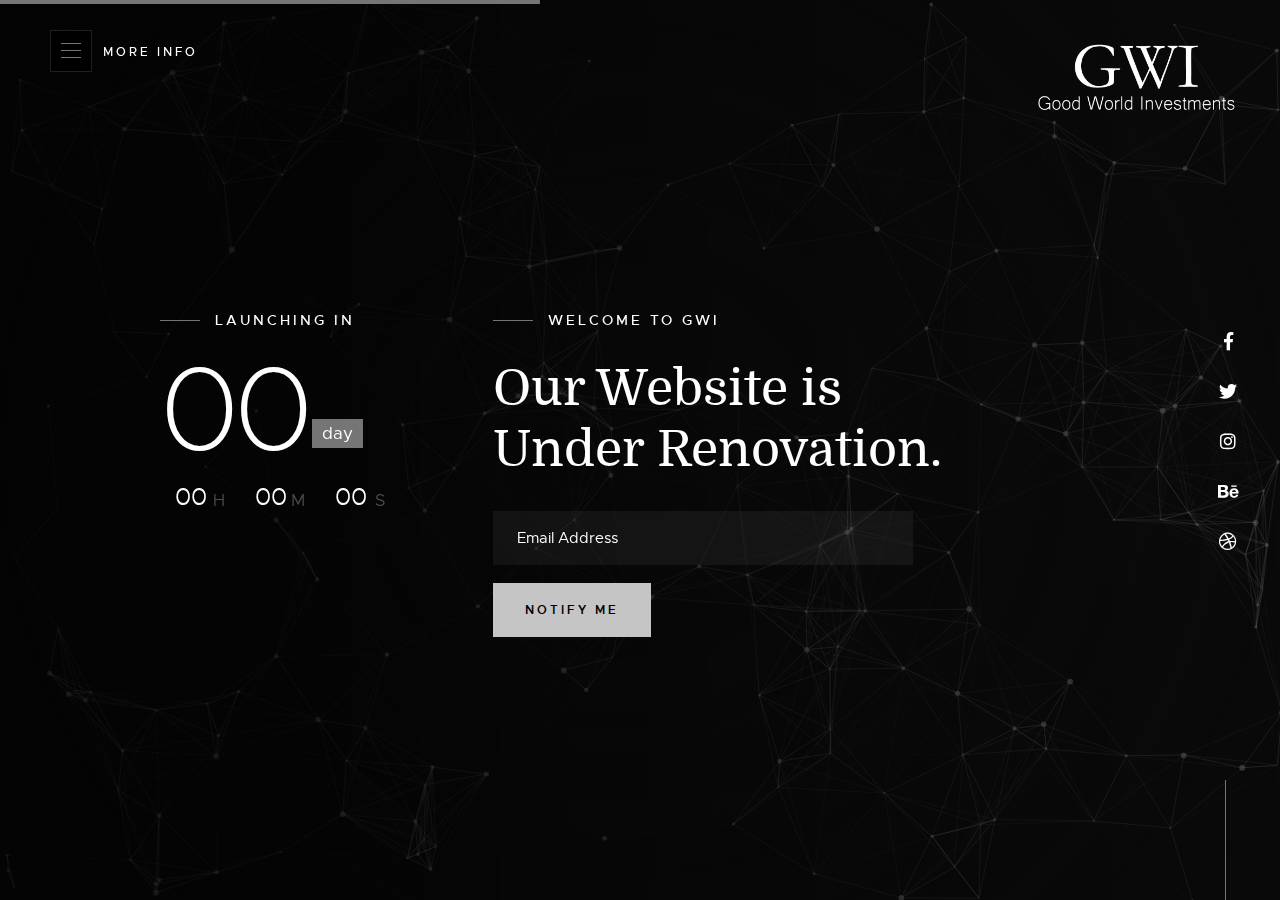
<file: index-particles.html>
﻿<!DOCTYPE html>
<html class="no-js" lang="en">
<head>

    <!--- basic page needs
    ================================================== -->
    <meta charset="utf-8">
    <title>GWI </title>
    <meta name="description" content="">
    <meta name="author" content="">

    <!-- mobile specific metas
    ================================================== -->
    <meta name="viewport" content="width=device-width, initial-scale=1">

    <!-- CSS
    ================================================== -->
    <link rel="stylesheet" href="css/base.css">
    <link rel="stylesheet" href="css/vendor.css">
    <link rel="stylesheet" href="css/main.css">

    <!-- script
    ================================================== -->
    <script src="js/modernizr.js"></script>
    <script src="js/pace.min.js"></script>

    <!-- favicons
    ================================================== -->
    <link rel="shortcut icon" href="favicon.ico" type="image/x-icon">
    <link rel="icon" href="favicon.ico" type="image/x-icon">

</head>

<body>

    <!-- home
    ================================================== -->
    <main class="s-home s-home--particles">

        <div id="particles-js" class="home-particles"></div>

        <div class="gradient-overlay"></div>

        <div class="home-content">

            <div class="home-logo">
                <a href="index-particles.html">
                    <img src="images/logo.png" alt="Homepage">
                </a>
            </div>

            <div class="row home-content__main">

                <div class="col-eight home-content__text pull-right">
                    <h3>Welcome to GWI</h3>

                    <h1>
                        Our Website is <br>
                        Under Renovation. <br>
                    </h1>


                    <div class="home-content__subscribe">

                        <form action="https://formsubmit.co/info@goodworldinvestments.com" method="POST" id="m-form" class="group">
                            <!--<input type="text" name="name" required>-->
                            <input type="email" name="email" required id="m-email" placeholder="Email Address">
                            <button type="submit">Notify Me</button>
                            <input type="hidden" name="_next" value="https://www.goodworldinvestments.com/index-particles.html">
                            <input type="hidden" name="_captcha" value="false">
                        </form>

                    </div>
                </div>  <!-- end home-content__text -->

                <div class="col-four home-content__counter">
                    <h3>Launching In</h3>

                    <div class="home-content__clock">
                        <div class="top">
                            <div class="time days">
                                325
                                <span>Days</span>
                            </div>
                        </div>
                        <div class="time hours">
                            09
                            <span>H</span>
                        </div>
                        <div class="time minutes">
                            54
                            <span>M</span>
                        </div>
                        <div class="time seconds">
                            30
                            <span>S</span>
                        </div>
                    </div>  <!-- end home-content__clock -->
                </div>  <!-- end home-content__counter -->

            </div>  <!-- end home-content__main -->

            <ul class="home-social">
                <li>
                    <a href="#0"><i class="fab fa-facebook-f" aria-hidden="true"></i><span>Facebook</span></a>
                </li>
                <li>
                    <a href="#0"><i class="fab fa-twitter" aria-hidden="true"></i><span>Twiiter</span></a>
                </li>
                <li>
                    <a href="#0"><i class="fab fa-instagram" aria-hidden="true"></i><span>Instagram</span></a>
                </li>
                <li>
                    <a href="#0"><i class="fab fa-behance" aria-hidden="true"></i><span>Behance</span></a>
                </li>
                <li>
                    <a href="#0"><i class="fab fa-dribbble" aria-hidden="true"></i><span>Dribbble</span></a>
                </li>
            </ul> <!-- end home-social -->
            <!--<div class="row home-copyright">
                <span>Copyright Count 2018</span>
                <span>Design by <a href="https://www.styleshout.com/">styleshout</a></span>
            </div>-->
            <!-- end home-copyright -->


            <div class="home-content__line"></div>

        </div> <!-- end home-content -->

    </main> <!-- end s-home -->
    <!-- info
    ================================================== -->
    <a class="info-toggle" href="#0">
        <span class="info-menu-icon"></span>
    </a>

    <div class="s-info">


        <div class="row info-wrapper">

            <div class="col-seven tab-full info-main">
                <div class="row">

                    <h1>We are GWI. We make awesome stuff.</h1>

                </div>
                <div class="container">
                    <div class="row">
                        <div class="col-four">

                            <div class="home-content__text">
                                <img src="images/demo/cons.png" alt="" >


                                <h4>

                                    Investment Consultancy


                                </h4>
                            </div>
                        </div>

                        <div class="col-four">

                            <div class="home-content__text">
                                <img src="images/demo/grow.png" alt="" >



                                <h4>

                                    Company <br />
                                    Valuation


                                </h4>
                            </div>
                        </div>

                        <div class="col-four">

                            <div class="home-content__text">
                                <img src="images/demo/on.png" alt="" >


                                <h4>

                                    International Business Development


                                </h4>
                            </div>
                        </div>
                        <div class="col-four">

                            <div class="home-content__text">
                                <img src="images/demo/acq.png" alt="">


                                <h4>

                                    Merging & Acquisation


                                </h4>
                            </div>
                        </div>
                        <div class="col-four">

                            <div class="home-content__text">
                                <img src="images/demo/ag.png" alt="" >


                                <h4>

                                    Real Estate Developer


                                </h4>
                            </div>
                        </div>
                    </div>



                </div>
            </div>

            <div class="col-four tab-full pull-right info-contact">

                <div class="info-block">
                    <h3>Start A Conversation</h3>
                    <p>
                        <a href="mailto:info@goodworldinvestments.com" class="info-email">info@goodworldinvestments.com</a><br>
                        <a href="tel:+18587338912" class="'info-phone">+1.858.733.8912</a>
                    </p>
                </div>

                <div class="info-block">
                    <h3>Visit Our Office</h3>

                    <p class="info-address">
                        1600 Amphitheatre Parkway<br>
                        Mountain View, CA<br>
                        94043 US
                    </p>
                </div>

                <div class="info-block">
                    <h3>Find Us On</h3>

                    <ul class="info-social">
                        <li>
                            <a href="#0">
                                <i class="fab fa-facebook" aria-hidden="true"></i>
                                <span>Facebook</span>
                            </a>
                        </li>
                        <li>
                            <a href="#0">
                                <i class="fab fa-twitter" aria-hidden="true"></i>
                                <span>Twiiter</span>
                            </a>
                        </li>
                        <li>
                            <a href="#0">
                                <i class="fab fa-instagram" aria-hidden="true"></i>
                                <span>Instagram</span>
                            </a>
                        </li>
                        <li>
                            <a href="#0">
                                <i class="fab fa-behance" aria-hidden="true"></i>
                                <span>Behance</span>
                            </a>
                        </li>
                        <li>
                            <a href="#0">
                                <i class="fab fa-dribbble" aria-hidden="true"></i>
                                <span>Dribbble</span>
                            </a>
                        </li>
                    </ul>
                </div>

            </div>  <!-- end info contact -->

        </div> <!-- end s-info -->
        <!-- preloader
        ================================================== -->
        <div id="preloader">
            <div id="loader">
                <div class="line-scale-pulse-out">
                    <div></div>
                    <div></div>
                    <div></div>
                    <div></div>
                    <div></div>
                </div>
            </div>
        </div>

        <!-- Java Script
        ================================================== -->
        <script src="js/jquery-3.2.1.min.js"></script>
        <script src="js/plugins.js"></script>
        <script src="js/polygons.js"></script>
        <script src="js/main.js"></script>

</body>

</html>
</file>
<file: css/base.css>
/* =================================================================== 
 *
 *  Count v1.0 Base Stylesheet
 *  04-16-2018
 *  ------------------------------------------------------------------
 *
 *  TOC:
 *  # imports 
 *  # normalize
 *  # basic/base setup styles
 *    ## media
 *    ## typography resets
 *    ## links     
 *    ## inputs
 *  # grid
 *    ## medium size devices
 *    ## tablets 
 *    ## mobile devices
 *    ## small mobile devices
 *  # block grids
 *    ## medium size devices
 *    ## tablets
 *    ## mobile devices
 *    ## small mobile devices
 *  # MISC
 *
 * =================================================================== */


/* ===================================================================
 * # imports - (_imports.scss)
 *
 * ------------------------------------------------------------------- */
@import url("font-awesome/css/fontawesome-all.css");
@import url("fonts.css");


/* ===================================================================
 * # normalize - (_normalize.scss)
 * normalize.css v5.0.0 | MIT License | 
 * github.com/necolas/normalize.css
 *
 * ------------------------------------------------------------------- */
html {
  font-family: sans-serif;
  line-height: 1.15;
  -ms-text-size-adjust: 100%;
  -webkit-text-size-adjust: 100%;
}

body {
  margin: 0;
}

article,
aside,
footer,
header,
nav,
section {
  display: block;
}

h1 {
  font-size: 2em;
  margin: 0.67em 0;
}

figcaption,
figure,
main {
  display: block;
}

figure {
  margin: 1em 40px;
}

hr {
  box-sizing: content-box;
  height: 0;
  overflow: visible;
}

pre {
  font-family: monospace, monospace;
  font-size: 1em;
}

a {
  background-color: transparent;
  -webkit-text-decoration-skip: objects;
}

a:active,
a:hover {
  outline-width: 0;
}

abbr[title] {
  border-bottom: none;
  text-decoration: underline;
  text-decoration: underline dotted;
}

b,
strong {
  font-weight: inherit;
}

b,
strong {
  font-weight: bolder;
}

code,
kbd,
samp {
  font-family: monospace, monospace;
  font-size: 1em;
}

dfn {
  font-style: italic;
}

mark {
  background-color: #ff0;
  color: #000;
}

small {
  font-size: 80%;
}

sub,
sup {
  font-size: 75%;
  line-height: 0;
  position: relative;
  vertical-align: baseline;
}

sub {
  bottom: -0.25em;
}

sup {
  top: -0.5em;
}

audio,
video {
  display: inline-block;
}

audio:not([controls]) {
  display: none;
  height: 0;
}

img {
  border-style: none;
}

svg:not(:root) {
  overflow: hidden;
}

button,
input,
optgroup,
select,
textarea {
  font-family: sans-serif;
  font-size: 100%;
  line-height: 1.15;
  margin: 0;
}

button,
input {
  overflow: visible;
}

button,
select {
  text-transform: none;
}

button,
html [type="button"],
[type="reset"],
[type="submit"] {
  -webkit-appearance: button;
}

button::-moz-focus-inner,
[type="button"]::-moz-focus-inner,
[type="reset"]::-moz-focus-inner,
[type="submit"]::-moz-focus-inner {
  border-style: none;
  padding: 0;
}

button:-moz-focusring,
[type="button"]:-moz-focusring,
[type="reset"]:-moz-focusring,
[type="submit"]:-moz-focusring {
  outline: 1px dotted ButtonText;
}

fieldset {
  border: 1px solid #c0c0c0;
  margin: 0 2px;
  padding: 0.35em 0.625em 0.75em;
}

legend {
  box-sizing: border-box;
  color: inherit;
  display: table;
  max-width: 100%;
  padding: 0;
  white-space: normal;
}

progress {
  display: inline-block;
  vertical-align: baseline;
}

textarea {
  overflow: auto;
}

[type="checkbox"],
[type="radio"] {
  box-sizing: border-box;
  padding: 0;
}

[type="number"]::-webkit-inner-spin-button,
[type="number"]::-webkit-outer-spin-button {
  height: auto;
}

[type="search"] {
  -webkit-appearance: textfield;
  outline-offset: -2px;
}

[type="search"]::-webkit-search-cancel-button,
[type="search"]::-webkit-search-decoration {
  -webkit-appearance: none;
}

::-webkit-file-upload-button {
  -webkit-appearance: button;
  font: inherit;
}

details,
menu {
  display: block;
}

summary {
  display: list-item;
}

canvas {
  display: inline-block;
}

template {
  display: none;
}

[hidden] {
  display: none;
}


/* ===================================================================
 * # basic/base setup styles - (_basic.scss) 
 *
 * ------------------------------------------------------------------- */
html {
  font-size: 62.5%;
  box-sizing: border-box;
}

*,
*::before,
*::after {
  box-sizing: inherit;
}

body {
  font-weight: normal;
  line-height: 1;
  word-wrap: break-word;
  text-rendering: optimizeLegibility;
  -webkit-overflow-scrolling: touch;
  -webkit-text-size-adjust: none;
}

body,
input,
button {
  -moz-osx-font-smoothing: grayscale;
  -webkit-font-smoothing: antialiased;
}

/* ------------------------------------------------------------------- 
 * ## media - (_basic.scss) 
 * ------------------------------------------------------------------- */
img,
video {
  max-width: 100%;
  height: auto;
}

/* ------------------------------------------------------------------- 
 * ## typography resets - (_basic.scss) 
 * ------------------------------------------------------------------- */
div, dl, dt, dd, ul, ol, li, h1, h2, h3, h4, h5, h6, pre, form, p, blockquote, th, td {
  margin: 0;
  padding: 0;
}

h1, h2, h3, h4, h5, h6 {
  -webkit-font-smoothing: auto;
  -webkit-font-smoothing: antialiased;
  -webkit-font-variant-ligatures: common-ligatures;
  -moz-font-variant-ligatures: common-ligatures;
  font-variant-ligatures: common-ligatures;
  text-rendering: optimizeLegibility;
}

em,
i {
  font-style: italic;
  line-height: inherit;
}

strong,
b {
  font-weight: bold;
  line-height: inherit;
}

small {
  font-size: 60%;
  line-height: inherit;
}

ol,
ul {
  list-style: none;
}

li {
  display: block;
}

/* ------------------------------------------------------------------- 
 * ## links - (_basic.scss) 
 * ------------------------------------------------------------------- */
a {
  text-decoration: none;
  line-height: inherit;
}

a img {
  border: none;
}

/* ------------------------------------------------------------------- 
 * ## inputs - (_basic.scss) 
 * ------------------------------------------------------------------- */
fieldset {
  margin: 0;
  padding: 0;
}

input[type="email"],
input[type="number"],
input[type="search"],
input[type="text"],
input[type="tel"],
input[type="url"],
input[type="password"],
textarea {
    width: 100%;
    height: 5.4rem;
    font-size: 1.5rem;
    line-height: 3rem;
    padding: 1.2rem 170px 1.2rem 24px;
    background: rgba(255, 255, 255, 0.05);
    color: #FFFFFF;
    margin-bottom: 1.8rem;
}

/* ===================================================================
 * # grid - (_grid.scss)
 *
 * ------------------------------------------------------------------- */
.row {
  width: 94%;
  max-width: 1200px;
  margin: 0 auto;
}

.row:after {
  content: "";
  display: table;
  clear: both;
}

.row .row {
  width: auto;
  max-width: none;
  margin-left: -20px;
  margin-right: -20px;
}

/* column blocks
 * -------------------------------------- */
[class*="col-"] {
  float: left;
  padding: 0 20px;
}

[class*="col-"] + [class*="col-"].end {
  float: right;
}

/* column width classes 
 * -------------------------------------- */
.col-one {
  width: 8.33333%;
}

.col-two,
.col-1-6 {
  width: 16.66667%;
}

.col-three,
.col-1-4 {
  width: 25%;
}

.col-four,
.col-1-3 {
  width: 33.33333%;
}

.col-five {
  width: 41.66667%;
}

.col-six,
.col-1-2 {
  width: 50%;
}

.col-seven {
  width: 58.33333%;
}

.col-eight,
.col-2-3 {
  width: 66.66667%;
}

.col-nine,
.col-3-4 {
  width: 75%;
}

.col-ten,
.col-5-6 {
  width: 83.33333%;
}

.col-eleven {
  width: 91.66667%;
}

.col-twelve,
.col-full {
  width: 100%;
}

/* ------------------------------------------------------------------- 
 * ## medium size devices - (_grid.scss)
 * ------------------------------------------------------------------- */
@media only screen and (max-width:1200px) {
  .row .row {
    margin-left: -15px;
    margin-right: -15px;
  }

  [class*="col-"] {
    padding: 0 15px;
  }

  .md-one {
    width: 8.33333%;
  }

  .md-two,
  .md-1-6 {
    width: 16.66667%;
  }

  .md-three,
  .md-1-4 {
    width: 25%;
  }

  .md-four,
  .md-1-3 {
    width: 33.33333%;
  }

  .md-five {
    width: 41.66667%;
  }

  .md-six,
  .md-1-2 {
    width: 50%;
  }

  .md-seven {
    width: 58.33333%;
  }

  .md-eight,
  .md-2-3 {
    width: 66.66667%;
  }

  .md-nine,
  .md-3-4 {
    width: 75%;
  }

  .md-ten,
  .md-5-6 {
    width: 83.33333%;
  }

  .md-eleven {
    width: 91.66667%;
  }

  .md-twelve,
  .md-full {
    width: 100%;
  }

}

/* ------------------------------------------------------------------- 
 * ## tablets - (_grid.scss)
 * ------------------------------------------------------------------- */
@media only screen and (max-width:800px) {
  .row {
    width: 90%;
  }

  .tab-1-4 {
    width: 25%;
  }

  .tab-1-3 {
    width: 33.33333%;
  }

  .tab-1-2 {
    width: 50%;
  }

  .tab-2-3 {
    width: 66.66667%;
  }

  .tab-3-4 {
    width: 75%;
  }

  .tab-full {
    width: 100%;
  }

  .hide-on-tablet {
    display: none;
  }

}

/* ------------------------------------------------------------------- 
 * ## mobile devices - (_grid.scss)
 * ------------------------------------------------------------------- */
@media only screen and (max-width:600px) {
  .row {
    width: auto;
    padding-left: 25px;
    padding-right: 25px;
  }

  .row .row {
    margin-left: -10px;
    margin-right: -10px;
    padding-left: 0;
    padding-right: 0;
  }

  [class*="col-"] {
    padding: 0 10px;
  }

  .mob-1-4 {
    width: 25%;
  }

  .mob-1-3 {
    width: 33.33333%;
  }

  .mob-1-2 {
    width: 50%;
  }

  .mob-2-3 {
    width: 66.66667%;
  }

  .mob-3-4 {
    width: 75%;
  }

  .mob-full {
    width: 100%;
  }

  .hide-on-mobile {
    display: none;
  }

}

/* ------------------------------------------------------------------- 
 * ## small mobile devices - (_grid.scss)
 * ------------------------------------------------------------------- */

/* stack columns on small mobile devices
 * ------------------------------------------------------------------- */
@media only screen and (max-width:400px) {
  .row .row {
    margin-left: 0;
    margin-right: 0;
  }

  [class*="col-"] {
    width: 100% !important;
    float: none !important;
    clear: both !important;
    margin-left: 0;
    margin-right: 0;
    padding: 0;
  }

  [class*="col-"] + [class*="col-"].end {
    float: none;
  }

}


/* ===================================================================
 * # block grids - (_grid.scss)
 * ------------------------------------------------------------------- */

/*   Equally-sized columns define at row level
 * ------------------------------------------------------------------- */
[class*="block-"]:after {
  content: "";
  display: table;
  clear: both;
}

.block-1-6 .col-block {
  width: 16.66667%;
}

.block-1-5 .col-block {
  width: 20%;
}

.block-1-4 .col-block {
  width: 25%;
}

.block-1-3 .col-block {
  width: 33.33333%;
}

.block-1-2 .col-block {
  width: 50%;
}

/**
 * Clearing for block grid columns. Allow columns with 
 * different heights to align properly.
 */
.block-1-6 .col-block:nth-child(6n+1),
.block-1-5 .col-block:nth-child(5n+1),
.block-1-4 .col-block:nth-child(4n+1),
.block-1-3 .col-block:nth-child(3n+1),
.block-1-2 .col-block:nth-child(2n+1) {
  clear: both;
}

/* ------------------------------------------------------------------- 
 * ## medium size devices - (_grid.scss)
 * ------------------------------------------------------------------- */
@media only screen and (max-width:1200px) {
  .block-m-1-6 .col-block {
    width: 16.66667%;
  }

  .block-m-1-5 .col-block {
    width: 20%;
  }

  .block-m-1-4 .col-block {
    width: 25%;
  }

  .block-m-1-3 .col-block {
    width: 33.33333%;
  }

  .block-m-1-2 .col-block {
    width: 50%;
  }

  .block-m-full .col-block {
    width: 100%;
    clear: both;
  }

  [class*="block-m-"] .col-block:nth-child(n) {
    clear: none;
  }

  .block-m-1-6 .col-block:nth-child(6n+1),
  .block-m-1-5 .col-block:nth-child(5n+1),
  .block-m-1-4 .col-block:nth-child(4n+1),
  .block-m-1-3 .col-block:nth-child(3n+1),
  .block-m-1-2 .col-block:nth-child(2n+1) {
    clear: both;
  }

}

/* ------------------------------------------------------------------- 
 * ## tablets - (_grid.scss)
 * ------------------------------------------------------------------- */
@media only screen and (max-width:800px) {
  .block-tab-1-6 .col-block {
    width: 16.66667%;
  }

  .block-tab-1-5 .col-block {
    width: 20%;
  }

  .block-tab-1-4 .col-block {
    width: 25%;
  }

  .block-tab-1-3 .col-block {
    width: 33.33333%;
  }

  .block-tab-1-2 .col-block {
    width: 50%;
  }

  .block-tab-full .col-block {
    width: 100%;
    clear: both;
  }

  [class*="block-tab-"] .col-block:nth-child(n) {
    clear: none;
  }

  .block-tab-1-6 .col-block:nth-child(6n+1),
  .block-tab-1-6 .col-block:nth-child(5n+1),
  .block-tab-1-4 .col-block:nth-child(4n+1),
  .block-tab-1-3 .col-block:nth-child(3n+1),
  .block-tab-1-2 .col-block:nth-child(2n+1) {
    clear: both;
  }

}

/* ------------------------------------------------------------------- 
 * ## mobile devices - (_grid.scss)
 * ------------------------------------------------------------------- */
@media only screen and (max-width:600px) {
  .block-mob-1-6 .col-block {
    width: 16.66667%;
  }

  .block-mob-1-5 .col-block {
    width: 20%;
  }

  .block-mob-1-4 .col-block {
    width: 25%;
  }

  .block-mob-1-3 .col-block {
    width: 33.33333%;
  }

  .block-mob-1-2 .col-block {
    width: 50%;
  }

  .block-mob-full .col-block {
    width: 100%;
    clear: both;
  }

  [class*="block-mob-"] .col-block:nth-child(n) {
    clear: none;
  }

  .block-mob-1-6 .col-block:nth-child(6n+1),
  .block-mob-1-5 .col-block:nth-child(5n+1),
  .block-mob-1-4 .col-block:nth-child(4n+1),
  .block-mob-1-3 .col-block:nth-child(3n+1),
  .block-mob-1-2 .col-block:nth-child(2n+1) {
    clear: both;
  }

}

/* ------------------------------------------------------------------- 
 * ## small mobile devices - (_grid.scss)
 * ------------------------------------------------------------------- */

/* stack columns on small mobile devices
 * ------------------------------------------------------------------- */
@media only screen and (max-width:400px) {
  .stack .col-block {
    width: 100% !important;
    float: none !important;
    clear: both !important;
    margin-left: 0;
    margin-right: 0;
  }

}


/* ===================================================================
 * # MISC - (_grid.scss)
 *
 * ------------------------------------------------------------------- */
.group:after {
  content: "";
  display: table;
  clear: both;
}

/* Misc Helper Styles
 * -------------------------------------- */
.is-hidden {
  display: none;
}

.is-invisible {
  visibility: hidden;
}

.antialiased {
  -webkit-font-smoothing: antialiased;
  -moz-osx-font-smoothing: grayscale;
}

.overflow-hidden {
  overflow: hidden;
}

.remove-bottom {
  margin-bottom: 0;
}

.half-bottom {
  margin-bottom: 1.5rem !important;
}

.add-bottom {
  margin-bottom: 3rem !important;
}

.no-border {
  border: none;
}

.full-width {
  width: 100%;
}

.text-center {
  text-align: center;
}

.text-left {
  text-align: left;
}

.text-right {
  text-align: right;
}

.pull-left {
  float: left;
}

.pull-right {
  float: right;
}

.align-center {
  margin-left: auto;
  margin-right: auto;
  text-align: center;
}

/*# sourceMappingURL=base.css.map */
</file>
<file: css/vendor.css>
/* =================================================================== 
 *
 *  Count v1.0 Vendor/Third Party CSS 
 *  04-16-2018
 *  ------------------------------------------------------------------
 *
 *  TOC:
 *  # slick slider
 *
 * =================================================================== */


/* ===================================================================
 * # slick slider
 * http://kenwheeler.github.io/slick/
 * ------------------------------------------------------------------- */
.slick-slider {
  position: relative;
  display: block;
  box-sizing: border-box;
  -webkit-touch-callout: none;
  -webkit-user-select: none;
  -khtml-user-select: none;
  -moz-user-select: none;
  -ms-user-select: none;
  user-select: none;
  -ms-touch-action: pan-y;
  touch-action: pan-y;
  -webkit-tap-highlight-color: transparent;
}

.slick-list {
  position: relative;
  overflow: hidden;
  display: block;
  margin: 0;
  padding: 0;
}

.slick-list:focus {
  outline: none;
}

.slick-list.dragging {
  cursor: pointer;
  cursor: hand;
}

.slick-slider .slick-track,
.slick-slider .slick-list {
  -webkit-transform: translate3d(0, 0, 0);
  -moz-transform: translate3d(0, 0, 0);
  -ms-transform: translate3d(0, 0, 0);
  -o-transform: translate3d(0, 0, 0);
  transform: translate3d(0, 0, 0);
}

.slick-track {
  position: relative;
  left: 0;
  top: 0;
  display: block;
}

.slick-track:before,
.slick-track:after {
  content: "";
  display: table;
}

.slick-track:after {
  clear: both;
}

.slick-loading .slick-track {
  visibility: hidden;
}

.slick-slide {
  float: left;
  height: 100%;
  min-height: 1px;
  display: none;
}

[dir="rtl"] .slick-slide {
  float: right;
}

.slick-slide img {
  display: block;
}

.slick-slide.slick-loading img {
  display: none;
}

.slick-slide.dragging img {
  pointer-events: none;
}

.slick-initialized .slick-slide {
  display: block;
}

.slick-loading .slick-slide {
  visibility: hidden;
}

.slick-vertical .slick-slide {
  display: block;
  height: auto;
  border: 1px solid transparent;
}

.slick-arrow.slick-hidden {
  display: none;
}

/*# sourceMappingURL=vendor.css.map */
</file>
<file: css/main.css>
/* =================================================================== 
 *
 *  Count v1.0 Main Stylesheet
 *  04-16-2018
 *  ------------------------------------------------------------------
 *
 *  TOC:
 *  # base style overrides
 *    ## links
 *  # typography & general theme styles
 *    ## lists
 *    ## responsive video container
 *    ## floated image
 *    ## tables
 *    ## Spacing
 *    ## pace.js styles - minimal
 *  # preloader
 *  # forms
 *    ## style placeholder text
 *    ## change autocomplete styles in chrome
 *  # buttons
 *  # additional components
 *    ## additional typo styles
 *  # home
 *    ## home slides
 *    ## home particles 
 *    ## site logo
 *    ## home content
 *    ## home social
 *    ## home copyright
 *    ## home animations
 *  # info
 *    ## info toggle
 *
 * =================================================================== */


/* ===================================================================
 * # base style overrides - (_document-setup.scss)
 *
 * ------------------------------------------------------------------- */
html {
  font-size: 10px;
}

@media only screen and (max-width:400px) {
  html {
    font-size: 9.411764705882353px;
  }

}

html,
body {
  height: 100%;  /* prevent horizontal scrolling */
  overflow: hidden;
}

body {
  background: #111111;
  font-family: "metropolis-regular", sans-serif;
  font-size: 1.7rem;
  font-style: normal;
  font-weight: normal;
  line-height: 1.765;
  color: #757575;
  margin: 0;
  padding: 0;
}

/* ------------------------------------------------------------------- 
 * ## links - (_document-setup.scss)
 * ------------------------------------------------------------------- */
a {
    color: #757575;
    -webkit-transition: all 0.3s ease-in-out;
    transition: all 0.3s ease-in-out;
}

a:hover,
a:focus,
a:active {
  color: #0087cc;
}

a:hover,
a:active {
  outline: 0;
}



/* ===================================================================
 * # typography & general theme styles - (_document-setup.scss)
 * 
 * ------------------------------------------------------------------- */
h1, h2, h3, h4, h5, h6, .h1, .h2, .h3, .h4, .h5, .h6 {
  font-family: "domine-regular", serif;
  color: #000000;
  font-style: normal;
  font-weight: normal;
  text-rendering: optimizeLegibility;
}

h1, .h1, h2, .h2, h3, .h3, h4, .h4 {
  margin-top: 6rem;
  margin-bottom: 1.8rem;
}

@media only screen and (max-width:600px) {
  h1, .h1, h2, .h2, h3, .h3, h4, .h4 {
    margin-top: 5.1rem;
  }
}

h5, .h5, h6, .h6 {
  margin-top: 4.2rem;
  margin-bottom: 1.5rem;
}

@media only screen and (max-width:600px) {
  h5, .h5, h6, .h6 {
    margin-top: 3.6rem;
    margin-bottom: 0.9rem;
  }
}

h1, .h1 {
  font-size: 3.6rem;
  line-height: 1.25;
  letter-spacing: -.1rem;
}

@media only screen and (max-width:600px) {
  h1, .h1 {
    font-size: 3.3rem;
    letter-spacing: -.07rem;
  }

}

h2, .h2 {
  font-size: 3rem;
  line-height: 1.3;
}

h3, .h3 {
  font-size: 2.4rem;
  line-height: 1.25;
}

h4, .h4 {
  font-size: 2.1rem;
  line-height: 1.286;
}

h5, .h5 {
  font-size: 1.6rem;
  line-height: 1.313;
}

h6, .h6 {
  font-size: 1.3rem;
  line-height: 1.385;
  text-transform: uppercase;
  letter-spacing: .16rem;
}

p img {
  margin: 0;
}

p.lead {
  font-family: "metropolis-light", sans-serif;
  font-size: 2rem;
  font-weight: 300;
  line-height: 1.8;
  margin-bottom: 3.6rem;
  color: #000000;
}

@media only screen and (max-width:800px) {
  p.lead {
    font-size: 1.8rem;
  }

}

em,
i,
strong,
b {
  font-size: inherit;
  line-height: inherit;
  font-style: normal;
  font-weight: normal;
}

em,
i {
  font-family: "metropolis-italic", sans-serif;
}

strong,
b {
  font-family: "metropolis-bold", sans-serif;
}

small {
  font-size: 1.2rem;
  line-height: inherit;
}

blockquote {
  margin: 3.9rem 0;
  padding-left: 4.5rem;
  position: relative;
}

blockquote:before {
  content: "\201C";
  font-size: 10rem;
  line-height: 0px;
  margin: 0;
  color: rgba(0, 0, 0, 0.25);
  font-family: arial, sans-serif;
  position: absolute;
  top: 3.6rem;
  left: 0;
}

blockquote p {
  font-family: "domine-regular", serif;
  padding: 0;
  font-size: 2.1rem;
  line-height: 1.857;
  color: #111111;
}

blockquote cite {
  display: block;
  font-family: "domine-regular", serif;
  font-size: 1.4rem;
  font-style: normal;
  line-height: 1.5;
}

blockquote cite:before {
  content: "\2014 \0020";
}

blockquote cite a,
blockquote cite a:visited {
  color: #828282;
  border: none;
}

abbr {
  font-family: "metropolis-bold", sans-serif;
  font-variant: small-caps;
  text-transform: lowercase;
  letter-spacing: .05rem;
  color: #828282;
}

var,
kbd,
samp,
code,
pre {
  font-family: Consolas, "Andale Mono", Courier, "Courier New", monospace;
}

pre {
  padding: 2.4rem 3rem 3rem;
  background: #F1F1F1;
  overflow-x: auto;
}

code {
  font-size: 1.4rem;
  margin: 0 .2rem;
  padding: .3rem .6rem;
  white-space: nowrap;
  background: #F1F1F1;
  border: 1px solid #E1E1E1;
  border-radius: 3px;
}

pre > code {
  display: block;
  white-space: pre;
  line-height: 2;
  padding: 0;
  margin: 0;
}

pre.prettyprint > code {
  border: none;
}

del {
  text-decoration: line-through;
}

abbr[title],
dfn[title] {
  border-bottom: 1px dotted;
  cursor: help;
  text-decoration: none;
}

mark {
  background: #ffd900;
  color: #000000;
}

hr {
  border: solid rgba(0, 0, 0, 0.1);
  border-width: 1px 0 0;
  clear: both;
  margin: 2.4rem 0 1.5rem;
  height: 0;
}

/* ------------------------------------------------------------------- 
 * ## lists - (_document-setup.scss)
 * ------------------------------------------------------------------- */
ol {
  list-style: decimal;
}

ul {
  list-style: disc;
}

li {
  display: list-item;
}

ol,
ul {
  margin-left: 1.7rem;
}

ul li {
  padding-left: .4rem;
}

ul ul,
ul ol,
ol ol,
ol ul {
  margin: .6rem 0 .6rem 1.7rem;
}

ul.disc li {
  display: list-item;
  list-style: none;
  padding: 0 0 0 .8rem;
  position: relative;
}

    ul.disc li::before {
        content: "";
        display: inline-block;
        width: 8px;
        height: 8px;
        border-radius: 50%;
        background: #757575;
        position: absolute;
        left: -17px;
        top: 11px;
        vertical-align: middle;
    }

dt {
    margin: 0;
    color: #757575;
}

dd {
  margin: 0 0 0 2rem;
}

/* ------------------------------------------------------------------- 
 * ## responsive video container - (_document-setup.scss)
 * ------------------------------------------------------------------- */
.video-container {
  position: relative;
  padding-bottom: 56.25%;
  height: 0;
  overflow: hidden;
}

.video-container iframe,
.video-container object,
.video-container embed,
.video-container video {
  position: absolute;
  top: 0;
  left: 0;
  width: 100%;
  height: 100%;
}

/* ------------------------------------------------------------------- 
 * ## floated image - (_document-setup.scss)
 * ------------------------------------------------------------------- */
img.pull-right {
  margin: 1.5rem 0 0 3rem;
}

img.pull-left {
  margin: 1.5rem 3rem 0 0;
}

/* ------------------------------------------------------------------- 
 * ## tables - (_document-setup.scss)
 * ------------------------------------------------------------------- */
table {
  border-width: 0;
  width: 100%;
  max-width: 100%;
  font-family: "metropolis-regular", sans-serif;
}

th,
td {
  padding: 1.5rem 3rem;
  text-align: left;
  border-bottom: 1px solid #E8E8E8;
}

th {
  color: #000000;
  font-family: "domine-bold", serif;
}

td {
  line-height: 1.5;
}

th:first-child,
td:first-child {
  padding-left: 0;
}

th:last-child,
td:last-child {
  padding-right: 0;
}

.table-responsive {
  overflow-x: auto;
  -webkit-overflow-scrolling: touch;
}

/* ------------------------------------------------------------------- 
 * ## Spacing - (_document-setup.scss)
 * ------------------------------------------------------------------- */
button,
.btn {
  margin-bottom: 1.2rem;
}

fieldset {
  margin-bottom: 1.5rem;
}

input,
textarea,
select,
pre,
blockquote,
figure,
table,
p,
ul,
ol,
dl,
form,
.video-container,
.ss-custom-select {
  margin-bottom: 3rem;
}

/* ------------------------------------------------------------------- 
 * ## pace.js styles - minimal - (_document-setup.scss)
 * ------------------------------------------------------------------- */
.pace {
  -webkit-pointer-events: none;
  pointer-events: none;
  -webkit-user-select: none;
  -moz-user-select: none;
  user-select: none;
}

.pace-inactive {
  display: none;
}

.pace .pace-progress {
    background: #757575;
    position: fixed;
    z-index: 900;
    top: 0;
    right: 100%;
    width: 100%;
    height: 4px;
}

.oldie .pace {
  display: none;
}



/* ===================================================================
 * # preloader - (_preloader-line-scale-pulse-out.scss)
 *
 * ------------------------------------------------------------------- */
#preloader {
  position: fixed;
  top: 0;
  left: 0;
  right: 0;
  bottom: 0;
  background: #050505;
  z-index: 800;
  height: 100%;
  width: 100%;
  display: table;
}

.no-js #preloader,
.oldie #preloader {
  display: none;
}

#loader {
  display: table-cell;
  text-align: center;
  vertical-align: middle;
}

.line-scale-pulse-out > div {
    background-color: #757575;
    width: 4px;
    height: 35px;
    border-radius: 2px;
    margin: 2px;
    -webkit-animation-fill-mode: both;
    animation-fill-mode: both;
    display: inline-block;
    -webkit-animation: line-scale-pulse-out 0.9s -0.6s infinite cubic-bezier(0.85, 0.25, 0.37, 0.85);
    animation: line-scale-pulse-out 0.9s -0.6s infinite cubic-bezier(0.85, 0.25, 0.37, 0.85);
}

.line-scale-pulse-out > div:nth-child(2),
.line-scale-pulse-out > div:nth-child(4) {
  -webkit-animation-delay: -0.4s !important;
  animation-delay: -0.4s !important;
}

.line-scale-pulse-out > div:nth-child(1),
.line-scale-pulse-out > div:nth-child(5) {
  -webkit-animation-delay: -0.2s !important;
  animation-delay: -0.2s !important;
}

@-webkit-keyframes line-scale-pulse-out {
  0% {
    -webkit-transform: scaley(1);
    transform: scaley(1);
  }

  50% {
    -webkit-transform: scaley(0.4);
    transform: scaley(0.4);
  }

  100% {
    -webkit-transform: scaley(1);
    transform: scaley(1);
  }

}

@keyframes line-scale-pulse-out {
  0% {
    -webkit-transform: scaley(1);
    transform: scaley(1);
  }

  50% {
    -webkit-transform: scaley(0.4);
    transform: scaley(0.4);
  }

  100% {
    -webkit-transform: scaley(1);
    transform: scaley(1);
  }

}



/* ===================================================================
 * # forms - (_forms.scss)
 *
 * ------------------------------------------------------------------- */
fieldset {
  border: none;
}

input[type="email"],
input[type="number"],
input[type="search"],
input[type="text"],
input[type="tel"],
input[type="url"],
input[type="password"],
textarea,
select {
  display: block;
  height: 6rem;
  padding: 1.5rem 2.4rem;
  border: 0;
  outline: none;
  color: #151515;
  font-family: "metropolis-regular", sans-serif;
  font-size: 1.5rem;
  line-height: 3rem;
  max-width: 100%;
  background: rgba(0, 0, 0, 0.12);
  -webkit-transition: all 0.3s ease-in-out;
  transition: all 0.3s ease-in-out;
}

.ss-custom-select {
  position: relative;
  padding: 0;
}

.ss-custom-select select {
  -webkit-appearance: none;
  -moz-appearance: none;
  -ms-appearance: none;
  -o-appearance: none;
  appearance: none;
  text-indent: 0.01px;
  text-overflow: '';
  margin: 0;
  line-height: 3rem;
  vertical-align: middle;
}

.ss-custom-select select option {
  padding-left: 2rem;
  padding-right: 2rem;
}

.ss-custom-select select::-ms-expand {
  display: none;
}

.ss-custom-select::after {
  border-bottom: 2px solid rgba(0, 0, 0, 0.5);
  border-right: 2px solid rgba(0, 0, 0, 0.5);
  content: '';
  display: block;
  height: 8px;
  width: 8px;
  margin-top: -7px;
  pointer-events: none;
  position: absolute;
  right: 2.4rem;
  top: 50%;
  -webkit-transform-origin: 66% 66%;
  -ms-transform-origin: 66% 66%;
  transform-origin: 66% 66%;
  -webkit-transform: rotate(45deg);
  -ms-transform: rotate(45deg);
  transform: rotate(45deg);
  -webkit-transition: all 0.15s ease-in-out;
  transition: all 0.15s ease-in-out;
}

/* IE9 and below */
.oldie .ss-custom-select::after {
  display: none;
}

textarea {
  min-height: 25rem;
}

input[type="email"]:focus,
input[type="number"]:focus,
input[type="search"]:focus,
input[type="text"]:focus,
input[type="tel"]:focus,
input[type="url"]:focus,
input[type="password"]:focus,
textarea:focus,
select:focus {
  color: #000000;
}

label,
legend {
  font-family: "metropolis-semibold", sans-serif;
  font-size: 1.4rem;
  font-weight: normal;
  margin-bottom: .9rem;
  line-height: 1.714;
  color: #000000;
  display: block;
}

input[type="checkbox"],
input[type="radio"] {
  display: inline;
}

label > .label-text {
  display: inline-block;
  margin-left: 1rem;
  font-family: "metropolis-regular", sans-serif;
  font-weight: normal;
  line-height: inherit;
}

label > input[type="checkbox"],
label > input[type="radio"] {
  margin: 0;
  position: relative;
  top: .15rem;
}

/* ------------------------------------------------------------------- 
 * ## style placeholder text
 * ------------------------------------------------------------------- */
::-webkit-input-placeholder {
  color: #828282;
}

:-moz-placeholder {
  color: #828282;  /* Firefox 18- */
}

::-moz-placeholder {
  color: #828282;  /* Firefox 19+ */
}

:-ms-input-placeholder {
  color: #828282;
}

.placeholder {
  color: #828282 !important;
}

/* ------------------------------------------------------------------- 
 * ## change autocomplete styles in chrome
 * ------------------------------------------------------------------- */
input:-webkit-autofill,
input:-webkit-autofill:hover,
input:-webkit-autofill:focus
input:-webkit-autofill,
textarea:-webkit-autofill,
textarea:-webkit-autofill:hover
textarea:-webkit-autofill:focus,
select:-webkit-autofill,
select:-webkit-autofill:hover,
select:-webkit-autofill:focus {
    -webkit-text-fill-color: #757575;
    transition: background-color 5000s ease-in-out 0s;
}




/* ===================================================================
 * # buttons - (_button.scss)
 *
 * ------------------------------------------------------------------- */
.btn,
button,
input[type="submit"],
input[type="reset"],
input[type="button"] {
  display: inline-block;
  font-family: "metropolis-semibold", sans-serif;
  font-size: 1.2rem;
  text-transform: uppercase;
  letter-spacing: .3rem;
  height: 5.4rem;
  line-height: 5rem;
  padding: 0 3rem;
  margin: 0 .3rem 1.2rem 0;
  color: #000000;
  text-decoration: none;
  text-align: center;
  white-space: nowrap;
  cursor: pointer;
  -webkit-transition: all 0.3s ease-in-out;
  transition: all 0.3s ease-in-out;
  background-color: #c5c5c5;
  border: .2rem solid #c5c5c5;
}

.btn:hover,
button:hover,
input[type="submit"]:hover,
input[type="reset"]:hover,
input[type="button"]:hover,
.btn:focus,
button:focus,
input[type="submit"]:focus,
input[type="reset"]:focus,
input[type="button"]:focus {
  background-color: #b8b8b8;
  border-color: #b8b8b8;
  color: #000000;
  outline: 0;
}

/* button primary
 * ------------------------------------------------- */
    .btn.btn--primary,
    button.btn--primary,
    input[type="submit"].btn--primary,
    input[type="reset"].btn--primary,
    input[type="button"].btn--primary {
        background: #757575;
        border-color: #757575;
        color: #FFFFFF;
    }

.btn.btn--primary:hover,
button.btn--primary:hover,
input[type="submit"].btn--primary:hover,
input[type="reset"].btn--primary:hover,
input[type="button"].btn--primary:hover,
.btn.btn--primary:focus,
button.btn--primary:focus,
input[type="submit"].btn--primary:focus,
input[type="reset"].btn--primary:focus,
input[type="button"].btn--primary:focus {
  background: #d3007d;
  border-color: #d3007d;
}

/* button modifiers
 * ------------------------------------------------- */
.btn.full-width,
button.full-width {
  width: 100%;
  margin-right: 0;
}

.btn--medium,
button.btn--medium {
  height: 5.7rem !important;
  line-height: 5.3rem !important;
}

.btn--large,
button.btn--large {
  height: 6rem !important;
  line-height: 5.6rem !important;
}

.btn--stroke,
button.btn--stroke {
  background: transparent !important;
  border: 0.2rem solid #000000;
  color: #000000;
}

.btn--stroke:hover,
button.btn--stroke:hover {
  background: #000000 !important;
  border: 0.2rem solid #000000;
  color: #FFFFFF;
}

.btn--pill,
button.btn--pill {
  padding-left: 3rem !important;
  padding-right: 3rem !important;
  border-radius: 1000px !important;
}

button::-moz-focus-inner,
input::-moz-focus-inner {
  border: 0;
  padding: 0;
}




/* =================================================================== 
 * # additional components - (_others.scss)
 *
 * ------------------------------------------------------------------- */

/* ------------------------------------------------------------------- 
 * ## additional typo styles - (_additional-typo.scss)
 * ------------------------------------------------------------------- */

/* drop cap 
 * ----------------------------------------------- */
.drop-cap:first-letter {
  float: left;
  margin: 0;
  padding: 1.5rem .6rem 0 0;
  font-size: 8.4rem;
  font-family: "metropolis-bold", sans-serif;
  font-weight: normal;
  line-height: 6rem;
  text-indent: 0;
  background: transparent;
  color: #000000;
}

/* line definition style 
 * ----------------------------------------------- */
.lining dt,
.lining dd {
  display: inline;
  margin: 0;
}

.lining dt + dt:before,
.lining dd + dt:before {
  content: "\A";
  white-space: pre;
}

.lining dd + dd:before {
  content: ", ";
}

.lining dd + dd:before {
  content: ", ";
}

.lining dd:before {
  content: ": ";
  margin-left: -0.2em;
}

/* dictionary definition style 
 * ----------------------------------------------- */
.dictionary-style dt {
  display: inline;
  counter-reset: definitions;
}

.dictionary-style dt + dt:before {
  content: ", ";
  margin-left: -0.2em;
}

.dictionary-style dd {
  display: block;
  counter-increment: definitions;
}

.dictionary-style dd:before {
  content: counter(definitions, decimal) ". ";
}

/** 
 * Pull Quotes
 * -----------
 * markup:
 *
 * <aside class="pull-quote">
 *    <blockquote>
 *      <p></p>
 *    </blockquote>
 *  </aside>
 *
 * --------------------------------------------------------------------- */
.pull-quote {
  position: relative;
  padding: 2.1rem 3rem 2.1rem 0px;
}

.pull-quote:before,
.pull-quote:after {
  height: 1em;
  position: absolute;
  font-size: 10rem;
  font-family: Arial, Sans-Serif;
  color: rgba(0, 0, 0, 0.25);
}

.pull-quote:before {
  content: "\201C";
  top: -3.6rem;
  left: 0;
}

.pull-quote:after {
  content: '\201D';
  bottom: 3.6rem;
  right: 0;
}

.pull-quote blockquote {
  margin: 0;
}

.pull-quote blockquote:before {
  content: none;
}

/** 
 * Stats Tab
 * ---------
 * markup:
 *
 * <ul class="stats-tabs">
 *    <li><a href="#">[value]<em>[name]</em></a></li>
 *  </ul>
 *
 * Extend this object into your markup.
 *
 * --------------------------------------------------------------------- */
.stats-tabs {
  padding: 0;
  margin: 3rem 0;
}

.stats-tabs li {
  display: inline-block;
  margin: 0 1.5rem 3rem 0;
  padding: 0 1.5rem 0 0;
  border-right: 1px solid rgba(0, 0, 0, 0.2);
}

.stats-tabs li:last-child {
  margin: 0;
  padding: 0;
  border: none;
}

.stats-tabs li a {
  display: inline-block;
  font-size: 2.5rem;
  font-family: "metropolis-bold", sans-serif;
  font-weight: normal;
  border: none;
  color: #000000;
}

    .stats-tabs li a:hover {
        color: #757575;
    }

.stats-tabs li a em {
  display: block;
  margin: .6rem 0 0 0;
  font-size: 1.4rem;
  font-family: "metropolis-regular", sans-serif;
  color: #828282;
}



/* ===================================================================
 * # home - (_site-layout.scss) 
 *
 * ------------------------------------------------------------------- */
.s-home {
  z-index: 501;
  display: table;
  width: 100%;
  height: 100%;
  min-height: 720px;
  background-color: #111111;
  position: relative; 
  -webkit-transform: translateZ(0);
  -ms-transform: translateZ(0);
  transform: translateZ(0);
  -webkit-backface-visibility: hidden;
  backface-visibility: hidden;  
  height: 100vh;
  overflow-y: auto;
  -webkit-transition: -webkit-transform 0.7s;
  transition: transform 0.7s;
  -webkit-transition-timing-function: cubic-bezier(0.91, 0.01, 0.6, 0.99);
  transition-timing-function: cubic-bezier(0.91, 0.01, 0.6, 0.99);
}

.s-home--static {
    background-position: center center;
    background-repeat: no-repeat;
    background-size: cover;
    background-image: url(../images/hero-bg.jpg);
    background-blend-mode: color-dodge;
}

.s-home--static::before {
  display: block;
  content: "";
  position: absolute;
  top: 0;
  left: 0;
  width: 100%;
  height: 100%;
  opacity: .85;
  background: linear-gradient(to right, black 0%, black 20%, transparent 100%);
}

.s-home--particles {
    background: #141414;
    background: radial-gradient(circle, #141414 0%, #00000005 100%);
}

.s-home--particles::before {
  display: block;
  content: "";
  position: absolute;
  top: 0;
  left: 0;
  width: 100%;
  height: 100%;
  opacity: .35;
  background: #000000;
}

.s-home .overlay {
  position: absolute;
  top: 0;
  left: 0;
  width: 100%;
  height: 100%;
  opacity: .3;
  background-color: #000000;
}

.s-home .gradient-overlay {
  display: block;
  content: "";
  position: absolute;
  top: 0;
  left: 0;
  width: 100%;
  height: 100%;
  opacity: .6;
  background: linear-gradient(to right, black 0%, black 20%, transparent 100%);
}

.info-is-visible .s-home {
  -webkit-transform: translateX(100%);
  -ms-transform: translateX(100%);
  transform: translateX(100%);
}


/* -------------------------------------------------------------------
 * ## home slides  - (_site-layout.scss) 
 * ------------------------------------------------------------------- */
.home-slider {
  position: absolute;
  top: 0;
  left: 0;
  width: 100%;
  height: 100%;
}

.home-slider-img {
  background-repeat: no-repeat;
  background-position: 50% 50%;
  background-size: cover;
  height: 100vh;
}

.home-slider-img::before {
  display: block;
  content: "";
  position: absolute;
  top: 0;
  left: 0;
  width: 100%;
  height: 100%;
  opacity: .9;
  background: linear-gradient(to right, black 0%, black 20%, transparent 100%);
}


/* -------------------------------------------------------------------
 * ## home particles   - (_site-layout.scss) 
 * ------------------------------------------------------------------- */
.home-particles {
  position: absolute;
  top: 0;
  left: 0;
  width: 100%;
  height: 100%;
  background-color: transparent;
  padding: 0;
  margin: 0;
  opacity: .35;
}

.home-particles canvas {
  position: absolute;
  top: 0;
  left: 0;
  width: 100%;
  height: 100%;
}


/* -------------------------------------------------------------------
 * ## site logo  - (_site-layout.scss) 
 * ------------------------------------------------------------------- */
.home-logo {
  z-index: 502;
  display: block;
  margin: 0;
  padding: 0;
  position: absolute;
  right: 60px;
  top: 36px;
}

.home-logo a {
  display: block;
  margin: 0;
  padding: 0;
  outline: 0;
  border: none;
  -webkit-transition: all 0.3s ease-in-out;
  transition: all 0.3s ease-in-out;
}

.home-logo img {
  width: 220px;
  height: 80px ;
}


/* ------------------------------------------------------------------- 
 * ## home content - (_site-layout.scss) 
 * ------------------------------------------------------------------- */
.home-content {
  display: table-cell;
  width: 100%;
  height: 100%;
  vertical-align: middle;
  padding-bottom: 6rem;
  position: relative;
}

.home-content h3 {
  font-family: "metropolis-medium", sans-serif;
  font-size: 1.4rem;
  line-height: 1.286;
  text-transform: uppercase;
  letter-spacing: .3rem;
  color: white;
  margin-top: 0;
  margin-bottom: 3rem;
  padding-left: 55px;
  position: relative;
}

    .home-content h3::before {
        content: "";
        display: block;
        background-color: #757575;
        width: 40px;
        height: 1px;
        position: absolute;
        left: 0;
        top: 50%;
    }

.home-content h1 {
  font-size: 6.4rem;
  line-height: 1.219;
  margin-top: 0;
  color: #FFFFFF;
  letter-spacing: 0;
}

.home-content__main {
  max-width: 1400px;
  padding-top: 15rem;
  position: relative;
  overflow: hidden;
}

.home-content__text p {
  font-size: 1.8rem;
  line-height: 2;
  color: rgba(255, 255, 255, 0.3);
  margin-top: 6.6rem;
  margin-right: 15%;
}

.home-content__subscribe {
  max-width: 420px;
  margin: 4.2rem 0 0 0;
  padding: 0;
  position: relative;
}

#mc-form {
  width: 100%;
}

#mc-form input[type="email"] {
  width: 100%;
  height: 5.4rem;
  font-size: 1.5rem;
  line-height: 3rem;
  padding: 1.2rem 170px 1.2rem 24px;
  background: rgba(255, 255, 255, 0.05);
  color: #FFFFFF;
  margin-bottom: 1.8rem;
}

#mc-form input[type="email"]::-webkit-input-placeholder {
  color: white;
}

#mc-form input[type="email"]:-moz-placeholder {
  color: white;
}

#mc-form input[type="email"]::-moz-placeholder {
  color: white;
}

#mc-form input[type="email"]:-ms-input-placeholder {
  color: white;
}

#mc-form input[type="email"].placeholder {
  color: white !important;
}

#mc-form input[type=submit] {
  color: #FFFFFF;
  background: #757575;
  border-color: #757575;
  padding: 0 25px;
  margin: 0;
  position: absolute;
  top: 0;
  right: 0;
}

#mc-form label {
  color: #FFFFFF;
  font-family: "metropolis-regular", sans-serif;
  font-size: 1.3rem;
  padding: 0 2rem;
}

#mc-form label i {
  padding-right: 6px;
}

#mc-form {
    width: 100%;
}

    #m-form input[type="email"] {
        width: 100%;
        height: 5.4rem;
        font-size: 1.5rem;
        line-height: 3rem;
        padding: 1.2rem 170px 1.2rem 24px;
        background: rgba(255, 255, 255, 0.05);
        color: #FFFFFF;
        margin-bottom: 1.8rem;
    }

        #m-form input[type="email"]::-webkit-input-placeholder {
            color: white;
        }

#m-form input[type="email"]:-moz-placeholder {
    color: white;
}

        #m-form input[type="email"]::-moz-placeholder {
            color: white;
        }

        #m-form input[type="email"]:-ms-input-placeholder {
            color: white;
        }

        #m-form input[type="email"].placeholder {
            color: white !important;
        }

#m-form input[type=submit] {
    color: #FFFFFF;
    background: #757575;
    border-color: #757575;
    padding: 0 25px;
    margin: 0;
    position: absolute;
    top: 0;
    right: 0;
}

#m-form label {
    color: #FFFFFF;
    font-family: "metropolis-regular", sans-serif;
    font-size: 1.3rem;
    padding: 0 2rem;
}

    #m-form label i {
        padding-right: 6px;
    }

.home-content__counter {
  padding-right: 6rem;
}

.home-content__counter .top {
  margin-bottom: 1.5rem;
  position: relative;
  left: -1.5rem;
}

.home-content__counter .time {
  color: #FFFFFF;
  font-family: "metropolis-light", sans-serif;
  font-size: 3rem;
  line-height: 1;
  display: inline-block;
  padding-right: 1.5rem;
  margin: 0 1.5rem;
  min-width: 6rem;
  position: relative;
}

.home-content__counter .time span {
  color: rgba(255, 255, 255, 0.3);
  font-size: 2rem;
  position: absolute;
  bottom: 0;
  right: 0;
}

.home-content__counter .days {
  font-family: "metropolis-extralight", sans-serif;
  font-size: 17.5rem;
  letter-spacing: -.5rem;
  padding-right: 6rem;
  margin-top: -0.9rem;
}

.home-content__counter .days span {
  display: inline-block;
  font-family: "metropolis-regular", sans-serif;
  letter-spacing: 0;
  background-color: #757575;
  color: #FFFFFF;
  padding: 5px 5px;
  bottom: 1.3em;
}

.home-content__line {
  display: block;
  width: 1px;
  height: 12rem;
  background-color: #757575;
  position: absolute;
  right: 84px;
  bottom: 0;
}


/* ------------------------------------------------------------------- 
 * ## home social - (_site-layout.scss) 
 * ------------------------------------------------------------------- */
.home-social {
  list-style: none;
  font-family: "metropolis-regular", sans-serif;
  margin: 0;
  position: absolute;
  top: 50%;
  right: 6.6rem;
  -webkit-transform: translate3d(0, -50%, 0);
  -ms-transform: translate3d(0, -50%, 0);
  transform: translate3d(0, -50%, 0);
}

.home-social a {
  color: #FFFFFF;
  -webkit-transition: all 0.5s ease-in-out;
  transition: all 0.5s ease-in-out;
}

.home-social li {
  position: relative;
  padding: .9rem 0;
}

.home-social li a {
  display: block;
  width: 36px;
  height: 36px;
}

.home-social i,
.home-social span {
  position: absolute;
  top: 0;
  line-height: 36px;
  -webkit-transition: all 0.5s ease-in-out;
  transition: all 0.5s ease-in-out;
}

.home-social i {
  font-size: 20px;
  right: 0;
  text-align: center;
  display: inline-block;
  width: 36px;
  height: 36px;
}

    .home-social span {
        font-size: 1.2rem;
        color: #757575;
        right: 6rem;
        opacity: 0;
        visibility: hidden;
        -webkit-transform: scale(0);
        -ms-transform: scale(0);
        transform: scale(0);
        -webkit-transform-origin: 100% 50%;
        -ms-transform-origin: 100% 50%;
        transform-origin: 100% 50%;
    }

.home-social span::after {
  display: block;
  content: "";
  width: 8px;
  height: 1px;
  background-color: rgba(255, 255, 255, 0.15);
  position: absolute;
  top: 50%;
  right: -18px;
}

.home-social li:hover span {
  opacity: 1;
  visibility: visible;
  -webkit-transform: scale(1);
  -ms-transform: scale(1);
  transform: scale(1);
}


/* ------------------------------------------------------------------- 
 * ## home copyright - (_site-layout.scss) 
 * ------------------------------------------------------------------- */
.home-copyright {
  z-index: 502;
  font-size: 1.5rem;
  line-height: 1.8;
  color: rgba(255, 255, 255, 0.2);
  padding: 30px 60px 42px;
  position: absolute;
  left: 0;
  bottom: 0;
}

.home-copyright a {
  color: rgba(255, 255, 255, 0.7);
}

.home-copyright span {
  display: inline-block;
}

.home-copyright span::after {
  content: "|";
  display: inline-block;
  padding: 0 .5rem 0 .8rem;
  color: rgba(255, 255, 255, 0.1);
}

.home-copyright span:last-child::after {
  display: none;
}

/* animate .home-content__main
 * ------------------------------------------------------------------- */
html.ss-preload .home-content__main {
  opacity: 0;
}

html.ss-loaded .home-content__main {
  animation-duration: 2s;
  -webkit-animation-name: fadeIn;
  animation-name: fadeIn;
}

html.no-csstransitions .home-content__main {
  opacity: 1;
}


/* ------------------------------------------------------------------- 
 * ## home animations
 * ------------------------------------------------------------------- */

/* fade in */
@-webkit-keyframes fadeIn {
  from {
    opacity: 0;
    -webkit-transform: translate3d(0, 150%, 0);
    -ms-transform: translate3d(0, 150%, 0);
    transform: translate3d(0, 150%, 0);
  }

  to {
    opacity: 1;
    -webkit-transform: translate3d(0, 0, 0);
    -ms-transform: translate3d(0, 0, 0);
    transform: translate3d(0, 0, 0);
  }

}

@keyframes fadeIn {
  from {
    opacity: 0;
    -webkit-transform: translate3d(0, 150%, 0);
    -ms-transform: translate3d(0, 150%, 0);
    transform: translate3d(0, 150%, 0);
  }

  to {
    opacity: 1;
    -webkit-transform: translate3d(0, 0, 0);
    -ms-transform: translate3d(0, 0, 0);
    transform: translate3d(0, 0, 0);
  }

}

/* fade out */
@-webkit-keyframes fadeOut {
  from {
    opacity: 1;
  }

  to {
    opacity: 0;
    -webkit-transform: translate3d(0, -150%, 0);
    -ms-transform: translate3d(0, -150%, 0);
    transform: translate3d(0, -150%, 0);
  }

}

@keyframes fadeOut {
  from {
    opacity: 1;
  }

  to {
    opacity: 0;
    -webkit-transform: translate3d(0, -150%, 0);
    -ms-transform: translate3d(0, -150%, 0);
    transform: translate3d(0, -150%, 0);
  }

}

/* ------------------------------------------------------------------- 
 * responsive:
 * home
 * ------------------------------------------------------------------- */
@media only screen and (max-width:1500px) {
  .home-content h1 {
    font-size: 5.8rem;
  }

  .home-content__main {
    max-width: 1200px;
  }

  .home-content__text p {
    font-size: 1.7rem;
    margin-top: 4.8rem;
    margin-right: 10%;
  }

  .home-content__counter .time {
    font-size: 2.8rem;
    min-width: 5.8rem;
  }

  .home-content__counter .time span {
    font-size: 1.8rem;
  }

  .home-content__counter .days {
    font-size: 14.5rem;
  }

  .home-content__counter .days span {
    padding: 6px 12px;
  }

}

@media only screen and (max-width:1400px) {
  .home-logo {
    right: 35px;
  }

  .home-content h1 {
    font-size: 5rem;
  }

  .home-content__main {
    max-width: 1000px;
  }

  .home-content__text p {
    font-size: 1.6rem;
    margin-top: 4.2rem;
    margin-right: 5%;
  }

  .home-content__subscribe {
    margin: 3rem 0 0 0;
  }

  .home-content__counter .time {
    font-size: 2.4rem;
    min-width: 5rem;
  }

  .home-content__counter .time span {
    font-size: 1.7rem;
  }

  .home-content__counter .days {
    font-size: 12rem;
    padding-right: 5.5rem;
  }

  .home-content__counter .days span {
    padding: 6px 10px;
  }

  .home-content__line {
    right: 54px;
  }

  .home-social {
    right: 3.6rem;
  }

  .home-social li a {
    height: 32px;
    width: 32px;
  }

  .home-social i,
  .home-social span {
    line-height: 32px;
  }

  .home-social i {
    font-size: 18px;
    height: 32px;
    width: 32px;
  }

  .home-social span::after {
    right: -22px;
  }

}

@media only screen and (max-width:1200px) {
  .home-content h3 {
    padding-left: 45px;
  }

  .home-content h3::before {
    width: 30px;
  }

  .home-content h1 {
    font-size: 4.2rem;
  }

  .home-content__main {
    max-width: 900px;
  }

  .home-content__text {
    padding-right: 30px;
  }

  .home-content__text p {
    font-size: 1.5rem;
    margin-top: 3.6rem;
  }

  .home-content__counter .time {
    font-size: 2rem;
    min-width: 4rem;
  }

  .home-content__counter .time span {
    font-size: 1.6rem;
  }

  .home-content__counter .days {
    font-size: 11rem;
    padding-right: 5.5rem;
  }

}

@media only screen and (max-width:1000px) {
  .s-home,
  .home-content {
    display: block;
  }

  .home-content {
    overflow-y: auto;
  }

  .home-content {
    padding-bottom: 0;
  }

  .home-content br {
    display: none;
  }

  .home-content__main,
  .home-copyright {
    max-width: 700px;
  }

  .home-content__text,
  .home-content__counter {
    width: 100% !important;
    float: none !important;
    clear: both !important;
    margin-left: 0;
    margin-right: 0;
  }

  .home-content__text {
    padding-right: 60px;
    margin-bottom: 7.2rem;
  }

  .home-content__counter .top {
    display: inline-block;
    margin: 0;
  }

  .home-copyright {
    position: static;
    width: auto;
    margin-top: 9rem;
    padding: 30px 15px 42px;
  }

  .home-content__line {
    display: none;
  }

}

@media only screen and (max-width:800px) {
  .home-content__main,
  .home-copyright {
    max-width: 600px;
  }

  .home-content__text {
    padding-right: 15px;
  }

  .home-content__counter {
    padding-right: 15px;
  }

  .home-content__counter .days {
    font-size: 9rem;
  }

  .home-social {
    display: none;
  }

}

@media only screen and (max-width:700px) {
  .home-content h1 {
    font-size: 4rem;
  }

  .home-content__main,
  .home-copyright {
    max-width: 490px;
  }

  .home-content__counter .time {
    font-size: 2rem;
    min-width: 3rem;
  }

  .home-content__counter .time span {
    font-size: 1.6rem;
  }

  .home-content__counter .days {
    font-size: 8rem;
    padding-right: 5.5rem;
  }

}

@media only screen and (max-width:600px) {
  .home-content h3 {
    font-size: 1.3rem;
  }

  .home-content h1 {
    font-size: 3.6rem;
  }

  .home-content__text {
    padding-right: 10px;
  }

  .home-content__counter {
    padding-right: 10px;
  }

  .home-content__counter .top {
    display: block;
    margin-bottom: 1.5rem;
    left: 0;
  }

  .home-content__counter .days {
    font-size: 10rem;
    padding-right: 5.5rem;
  }

  .home-copyright {
    text-align: center;
    padding-right: 25px;
    padding-left: 25px;
  }

}

@media only screen and (max-width:500px) {
  .s-home {
    min-height: 642px;
    text-align: center;
  }

  .home-content h3 {
    padding-left: 0;
  }

  .home-content h3::before {
    display: none;
  }

  .home-content h1 {
    font-size: 3.3rem;
  }

  .home-content__main {
    max-width: 420px;
  }

  #mc-form input[type="email"] {
    padding: 1.2rem 2rem;
    text-align: center;
  }

  #mc-form input[type=submit] {
    position: static;
    width: 100%;
    margin-bottom: 1.8rem;
  }

  .home-copyright span {
    display: block;
  }

  .home-copyright span::after {
    display: none;
  }

}

@media only screen and (max-width:400px) {
  .s-home {
    min-height: 630px;
  }

  .home-logo {
    right: 30px;
  }

  .home-logo img {
    width: 95px;
    height: 24px;
  }

  .home-content h1 {
    font-size: 3rem;
  }

  .home-content__main {
    max-width: auto;
  }

  .home-content__text {
    padding-right: 0;
  }

  .home-content__text p {
    font-size: 1.6rem;
  }

  .home-copyright {
    margin-top: 7.8rem;
  }

}




/* ===================================================================
 * # info - (_site-layout.scss) 
 *
 * ------------------------------------------------------------------- */
.s-info {
  z-index: 500;
  position: fixed;
  top: 0;
  left: 0;
  width: 100%;
  height: 100%;
  background-color: #111111;
  color: rgba(255, 255, 255, 0.3);
  padding: 21rem 0 9rem;
  overflow-y: auto;
  overflow-x: hidden;
  visibility: hidden;
  -webkit-transition: visibility 0s 0.7s;
  transition: visibility 0s 0.7s;
}
    .s-info img {
        height: 80px;
        padding-left: 70px;
    }

.s-info a {
  color: #FFFFFF;
  display: inline-block;
  border-bottom: 1px solid transparent;
}

.s-info a:hover,
.s-info a:focus {
  border-bottom: 1px solid rgba(255, 255, 255, 0.3);
}

.s-info h1,
.s-info h3 {
  margin-top: 0;
  color: #FFFFFF;
}
    .s-info h4 {
        font-size: 2.0rem;
        margin-top: 0;
        color: #757575;
        text-align: center;
    }
.s-info h1 {
  font-size: 4.0rem;
  line-height: 1.219;
  margin-bottom: 4.2rem;
  position: relative;
}

.s-info h1::before {
  display: block;
  content: "";
  width: 80px;
  height: 1px;
  background-color: #757575;
  position: absolute;
  left: 3px;
  top: -3.6rem;
}

.s-info h3 {
  font-family: "metropolis-regular", sans-serif;
  font-size: 1.4rem;
  line-height: 1.286;
  color: #757575;
}

.info-wrapper {
  min-height: 100%;
  -webkit-overflow-scrolling: touch;
  -webkit-transform: translateZ(0);
  -ms-transform: translateZ(0);
  transform: translateZ(0);
  -webkit-backface-visibility: hidden;
  backface-visibility: hidden;
  -webkit-transform: translateX(-50%);
  -ms-transform: translateX(-50%);
  transform: translateX(-50%);
  -webkit-transition: transform 0.7s cubic-bezier(0.86, 0.01, 0.77, 0.78);
  transition: transform 0.7s cubic-bezier(0.86, 0.01, 0.77, 0.78);
}

.info-contact {
  padding-top: 3rem;
  color: #FFFFFF;
}

.info-block {
  margin-bottom: 4.5rem;
}

.info-social {
  list-style: none;
  font-size: 1.5rem;
  margin: 0;
  padding: 0;
}

.info-social:after {
  content: "";
  display: table;
  clear: both;
}

.info-social li {
  padding: .6rem 1.2rem .6rem 0;
  line-height: 3rem;
  width: 50%;
  float: left;
}

.info-social a {
  color: #FFFFFF;
  border: none !important;
}

.info-social i {
  font-size: 2.4rem;
  width: 3.6rem;
  float: left;
  position: relative;
  top: .3rem;
}

.info-social span {
  display: inline-block;
  border-bottom: 1px solid transparent;
  -webkit-transition: all 0.3s ease-in-out;
  transition: all 0.3s ease-in-out;
}

.info-social a:hover span,
.info-social:focus span {
  border-bottom: 1px solid rgba(255, 255, 255, 0.3);
}

.info-is-visible .s-info {
  visibility: visible;
  -webkit-transition: visibility 0s 0s;
  transition: visibility 0s 0s;
}

.info-is-visible .info-wrapper {
  -webkit-transform: translateX(0);
  -ms-transform: translateX(0);
  transform: translateX(0);
  -webkit-transition: transform 0.5s cubic-bezier(0.82, 0.01, 0.77, 0.78);
  transition: transform 0.5s cubic-bezier(0.82, 0.01, 0.77, 0.78);
}


/* ------------------------------------------------------------------- 
 * ## info toggle  - (_site-layout.scss)
 * ------------------------------------------------------------------- */
.info-toggle {
  z-index: 502;
  background-color: #000000;
  border: 1px solid rgba(255, 255, 255, 0.12);
  font-family: "metropolis-medium", sans-serif;
  font-size: 12px;
  text-transform: uppercase;
  letter-spacing: .3rem;
  color: white;
  height: 42px;
  width: 42px;
  line-height: 42px;
  position: fixed;
  left: 50px;
  top: 30px;
  -webkit-transition: all 0.5s ease-in-out;
  transition: all 0.5s ease-in-out;
}

.info-toggle:hover,
.info-toggle:focus {
  color: #FFFFFF;
}

.info-toggle::after {
  content: "More Info";
  display: block;
  position: absolute;
  top: 0;
  right: -120px;
  width: 120px;
  padding-left: 12px;
  opacity: 1;
  visibility: visible;
  -webkit-transition: all 0.5s ease-in-out;
  transition: all 0.5s ease-in-out;
}

.info-menu-icon {
  display: block;
  width: 20px;
  height: 1px;
  margin-top: -1px;
  position: absolute;
  left: 10px;
  top: 50%;
  right: auto;
  bottom: auto;
  background-color: #757575;
  -webkit-transition: background 0.2s ease-in-out;
  transition: background 0.2s ease-in-out;
}

.info-menu-icon::before,
.info-menu-icon::after {
  content: '';
  width: 100%;
  height: 100%;
  background-color: inherit;
  position: absolute;
  left: 0;
  -webkit-transition-duration: 0.2s, 0.2s;
  transition-duration: 0.2s, 0.2s;
  -webkit-transition-delay: 0.2s, 0s;
  transition-delay: 0.2s, 0s;
}

.info-menu-icon::before {
  top: -7px;
  -webkit-transition-property: top, transform;
  transition-property: top, transform;
}

.info-menu-icon::after {
  bottom: -7px;
  -webkit-transition-property: bottom, transform;
  transition-property: bottom, transform;
}

.info-is-visible .info-menu-icon {
  background-color: rgba(236, 0, 140, 0);
}

.info-is-visible .info-menu-icon::before,
.info-is-visible .info-menu-icon::after {
  background-color: #757575;
  -webkit-transition-delay: 0s, 0.2s;
  transition-delay: 0s, 0.2s;
}

.info-is-visible .info-menu-icon::before {
  top: 0;
  -webkit-transform: rotate(45deg);
  -ms-transform: rotate(45deg);
  transform: rotate(45deg);
}

.info-is-visible .info-menu-icon::after {
  bottom: 0;
  -webkit-transform: rotate(-45deg);
  -ms-transform: rotate(-45deg);
  transform: rotate(-45deg);
}

.info-is-visible .info-toggle::after {
  content: "close";
}


/* ------------------------------------------------------------------- 
 * responsive:
 * info
 * ------------------------------------------------------------------- */
@media only screen and (max-width:1400px) {
  .s-info h1 {
    font-size: 6rem;
  }

}

@media only screen and (max-width:1200px) {
  .info-toggle {
    left: 40px;
  }

  .s-info h1 {
    font-size: 5.4rem;
  }

}

@media only screen and (max-width:1100px) {
  .s-info h1 {
    font-size: 5.1rem;
  }

}

@media only screen and (max-width:1000px) {
  .s-info h1 {
    font-size: 4.8rem;
  }

  .info-social li {
    width: 100%;
  }

}

@media only screen and (max-width:950px) {
  .info-wrapper {
    max-width: 700px;
  }

  .info-main,
  .info-contact {
    width: 100%;
    float: none;
    clear: both;
  }

  .info-social li {
    width: 33.33333%;
  }

}

@media only screen and (max-width:800px) {
  .s-info {
    padding: 18rem 0 9rem;
  }

}

@media only screen and (max-width:600px) {
  .s-info h1 {
    font-size: 4.2rem;
  }

}

@media only screen and (max-width:500px) {
  .s-info h1 {
    font-size: 3.8rem;
  }

  .info-social li {
    width: 50%;
  }


    .s-info img {
        height: 50px;
        padding-left: 30px;
    }

    .s-info h4 {
        font-size: 1.4rem;
        margin-top: 0;
        color: #757575;
        text-align: center;
    }
}

@media only screen and (max-width:400px) {
  .info-toggle {
    left: 30px;
  }

  .info-toggle::after {
    display: none;
  }

  .s-info {
    padding: 16.2rem 0 9rem;
  }

  .s-info h1 {
    font-size: 3.5rem;
  }

  .info-social li {
    width: auto;
  }

  .info-social span {
    display: none;
  }
  .service{
      text-align:center;
  }


    .s-info img {
        height: 80px;
        padding-left: 120px;
    }

    .s-info h4 {
        font-size: 2.0rem;
        margin-top: 0;
        color: #757575;
        text-align: center;
    }
}

/*# sourceMappingURL=main.css.map *//*
.s-info img {
    height: 80px;
    padding-left: 70px;
}


.s-info h4 {
    font-size: 2.0rem;
    margin-top: 0;
    color: #757575;
    text-align: center;
}*/
</file>
